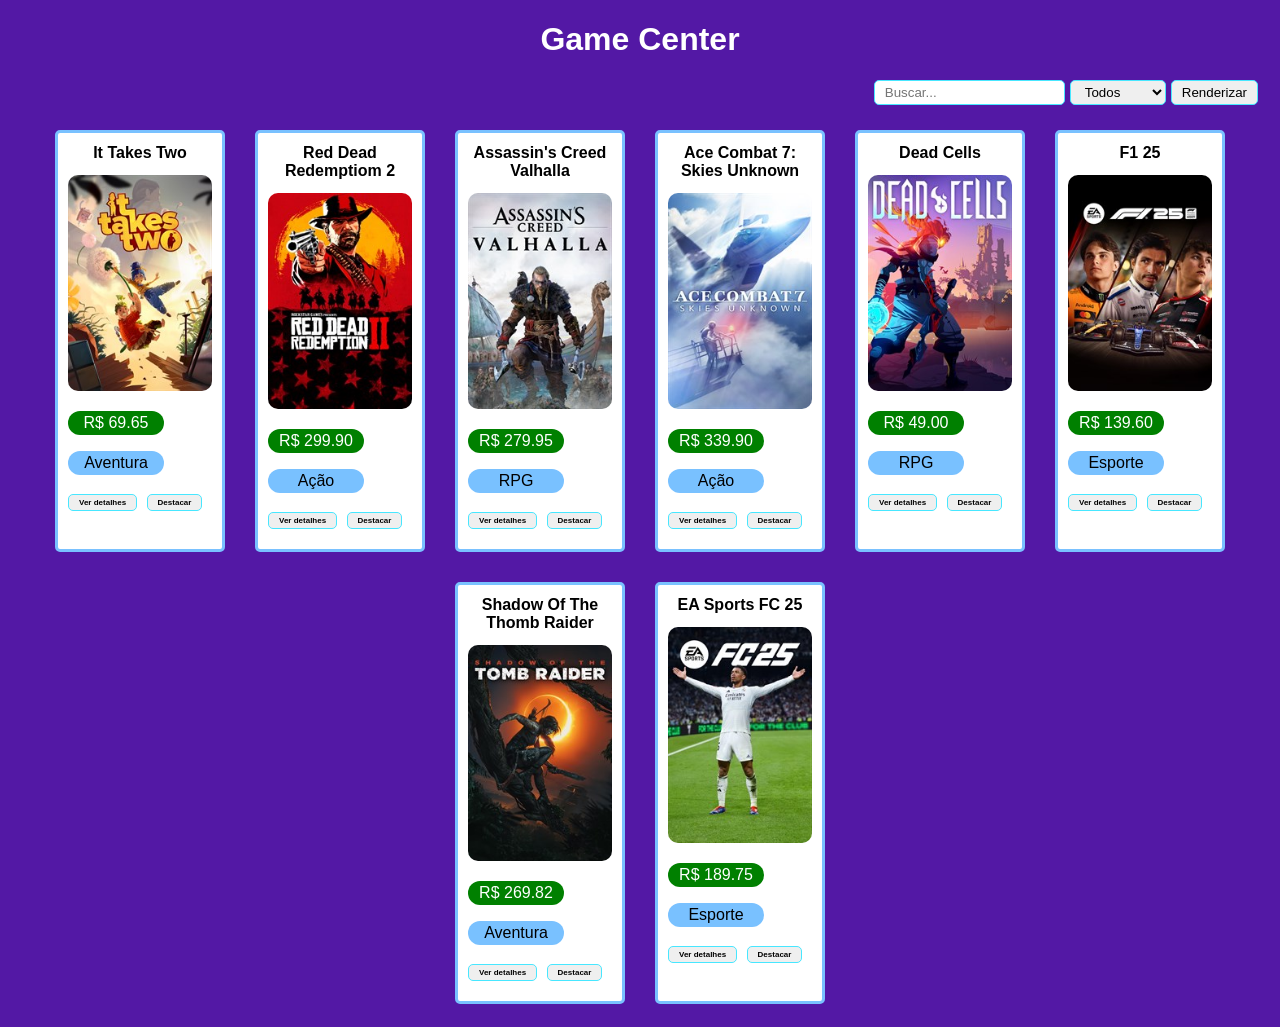
<file: index.html>
<!DOCTYPE html>
<html lang="en">
<head>
    <meta charset="UTF-8">
    <meta name="viewport" content="width=device-width, initial-scale=1.0">
    <title>Mini Ecommerce</title>
    <link rel="stylesheet" href="style.css">
</head>
<body>
    <h1>Game Center</h1>
    <div class="control-area">
        <input type="text" id="search" placeholder="Buscar...">
        <select id="category">
            <option value="Todos">Todos</option>
        </select>
        <button id="btnRender">
            Renderizar
        </button>
    </div>

    <div id="product-list">

    </div>

    <div id="product-details">

    </div>


    <script src="script.js"></script>
</body>
</html>
</file>
<file: style.css>
body{
    font-family: Arial, Helvetica, sans-serif;
    background-color: rgb(83, 24, 165);
}

h1{
    text-align: center;
    color: white;
}

button{
    transition: 0.3s;
}

button:hover{
    cursor: pointer;
    transform: scale(1.05);
}

select:hover{
    cursor: pointer;
}

.control-area{
    display: flex;
    justify-content: end;
    margin-right: 14px;
}

.control-area input, select, button{
    margin-left: 5px;
    border: solid 1px #47e7ff;
    border-radius: 5px;
    padding: 3px 10px;
    margin-bottom: 10px;
}

#product-list{
    display: flex;
    flex-wrap: wrap;
    justify-content: center;
}

.card{
    border-radius: 5px;
    box-sizing: border-box;
    max-width: 170px;
    background-color: white;
    border: solid 3px rgb(121, 193, 255);
}

.card h2{
    font-size: 1rem;
    text-align: center;
    margin-top: 1px;
}

.card p:first-of-type{
    color: white;
    background-color: green;
    max-width: 80px;
    padding: 3px 8px;
    border-radius: 50px;
    text-align: center;
}

.card p:nth-of-type(2){
    background-color: rgb(121, 193, 255);
    padding: 3px 8px;
    border-radius: 50px;
    max-width: 80px;
    text-align: center;
}

.card button:first-of-type{
    font-size: 0.5rem;
    font-weight: bold;  
    margin: 0;
}

.card button:last-of-type{
    font-size: 0.5rem;
    font-weight: bold;
    margin-right: 0;
}

img{
    max-width: 100%;
    border-radius: 10px;
}



.highlight{
    border: solid 3px yellow;
    transform: scale(1.05);
    transition: 0.3s;
}

.productDetails{
    margin: 10px 20px;
    background-color: white;
    border-radius: 10px;
    padding: 8px;
    display: flex;
    justify-content: space-between;
    align-items: center;
}

.productDetails div p{
    margin: 5px 0;
    margin-left: 20px;
}

.productDetails h3{
    margin-top: 3px;
    margin-left: 20px;
}

.productDetails .desc{
    border-left: solid 1px gray;
    padding-left: 8px;
    max-width: 250px;
    text-align: justify;
    flex: 1;
}
</file>
<file: public/css/style.css>
body{
    font-family: Arial, Helvetica, sans-serif;
    background-color: rgb(83, 24, 165);
}

h1{
    text-align: center;
    color: white;
}

button{
    transition: 0.3s;
}

button:hover{
    cursor: pointer;
    transform: scale(1.05);
}

select:hover{
    cursor: pointer;
}

.control-area{
    display: flex;
    justify-content: end;
    margin-right: 14px;
}

.control-area input, select, button{
    margin-left: 5px;
    border: solid 1px #47e7ff;
    border-radius: 5px;
    padding: 3px 10px;
    margin-bottom: 10px;
}

#product-list{
    display: flex;
    flex-wrap: wrap;
    justify-content: center;
}

.card{
    border-radius: 5px;
    box-sizing: border-box;
    max-width: 170px;
    background-color: white;
    border: solid 3px rgb(121, 193, 255);
}

.card h2{
    font-size: 1rem;
    text-align: center;
    margin-top: 1px;
}

.card p:first-of-type{
    color: white;
    background-color: green;
    max-width: 80px;
    padding: 3px 8px;
    border-radius: 50px;
    text-align: center;
}

.card p:nth-of-type(2){
    background-color: rgb(121, 193, 255);
    padding: 3px 8px;
    border-radius: 50px;
    max-width: 80px;
    text-align: center;
}

.card button:first-of-type{
    font-size: 0.5rem;
    font-weight: bold;  
    margin: 0;
}

.card button:last-of-type{
    font-size: 0.5rem;
    font-weight: bold;
    margin-right: 0;
}

img{
    max-width: 100%;
    border-radius: 10px;
}



.highlight{
    border: solid 3px yellow;
    transform: scale(1.05);
    transition: 0.3s;
}

.productDetails{
    margin: 10px 20px;
    background-color: white;
    border-radius: 10px;
    padding: 8px;
    display: flex;
    justify-content: space-between;
    align-items: center;
}

.productDetails div p{
    margin: 5px 0;
    margin-left: 20px;
}

.productDetails h3{
    margin-top: 3px;
    margin-left: 20px;
}

.productDetails .desc{
    border-left: solid 1px gray;
    padding-left: 8px;
    max-width: 250px;
    text-align: justify;
    flex: 1;
}
</file>
